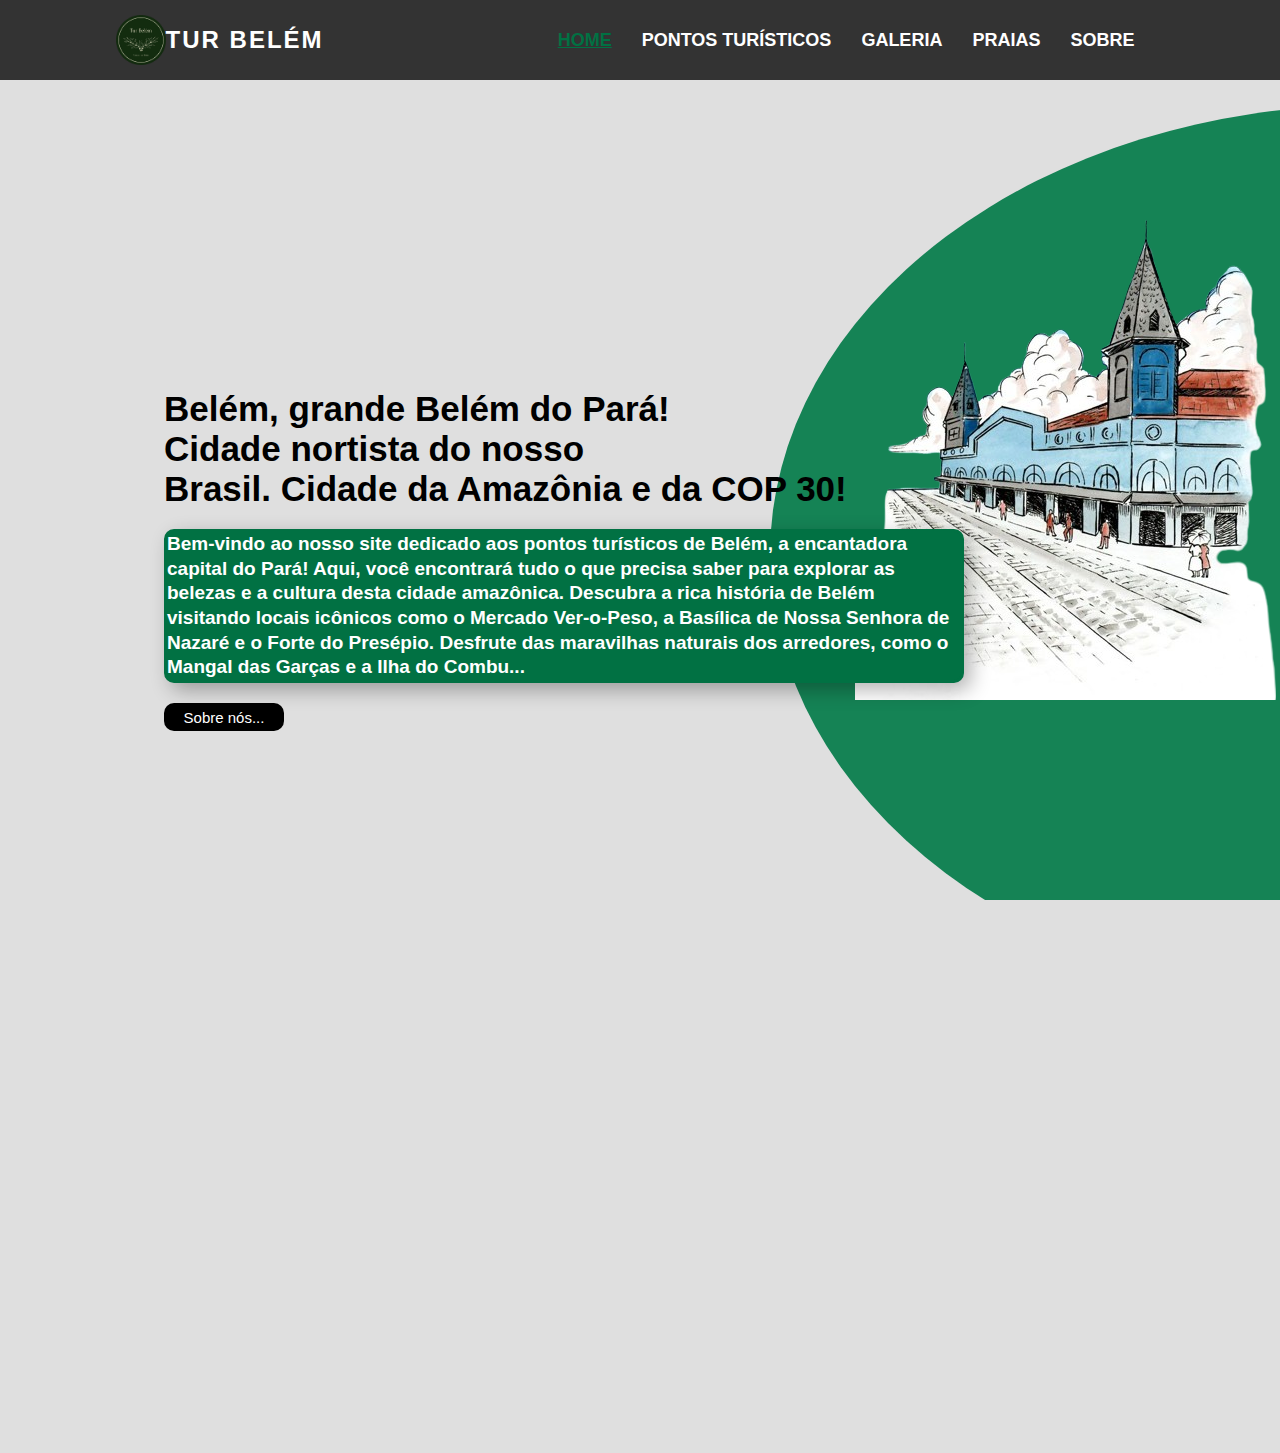
<file: index.html>
<html>
    <head>
        <title>Tur Belém</title>
        <link href="css/style.css" rel="stylesheet" />
        <meta name="viewport" content="width=device-width, initial-scale=1.0, maximum-scale=1.0">
    </head>
    <body>
        <header>
            <div class="navbar">
                <!-- Logo -->
                <img class="logo-img" src="tur imagens/logo 1.png" alt>
                <div class="logo">Tur Belém</div>

                <!-- Menu de navegação -->
                <ul class="menu">
                    <li class="active"><a href="#">Home</a></li>
                    <li><a href="pontos_turisticos.html">Pontos
                            Turísticos</a></li>
                    <li><a href="galeria.html">Galeria</a></li>
                    <li><a href="praias.html">Praias</a></li>
                    <li><a href="sobrenos.html">Sobre</a></li>
                </ul>

                <!-- Ícone de menu hamburguer para mobile -->
                <div class="hamburger" onclick="toggleMenu()">
                    <div class="bar"></div>
                    <div class="bar"></div>
                    <div class="bar"></div>
                </div>
            </div>
        </header>
        <section class="sobre">
            <div class="extras">
                <div class="imagem">
                    <img src="tur imagens/img1.png" />
                </div><!--imagem-->
            </div><!--extras-->
            <div class="center">
                <div class="texto-sobre">
                    <h1>Belém, grande Belém do Pará!<br />Cidade nortista do
                        nosso
                        <span><h1>Brasil. Cidade da Amazônia
                                e da COP 30!</span></h1>
                        <p>Bem-vindo ao nosso site dedicado aos pontos
                            turísticos de
                            Belém, a encantadora capital do Pará! Aqui, você
                            encontrará tudo o que precisa saber para explorar as
                            belezas e a cultura desta cidade amazônica. Descubra
                            a
                            rica história de Belém visitando locais icônicos
                            como o
                            Mercado Ver-o-Peso, a Basílica de Nossa Senhora de
                            Nazaré e o Forte do Presépio. Desfrute das
                            maravilhas
                            naturais dos arredores, como o Mangal das Garças e a
                            Ilha do Combu...</p>
                        <a href="sobrenos.html"><button>Sobre
                                nós...</button></a>
                    </div>
                </div>
            </section>
            <footer>
                <div class="footer-container">
                    <!-- Links de navegação do rodapé -->
                    <div class="footer-nav">
                        <h3>Explore</h3>
                        <ul>
                            <li><a href="index.html">Home</a></li>
                            <li><a href="pontos_turisticos.html">Pontos
                                    Turísticos</a></li>
                            <li><a href="galeria.html">Galeria</a></li>
                            <li><a href="page4.html">Praias</a></li>
                            <li><a href="sobrenos.html">Sobre</a></li>
                        </ul>
                    </div>

                    <!-- Informações de contato -->
                    <div class="footer-contact">
                        <h3>Contato</h3>
                    <p>Email: turbelem10@gmail.com</p>
                    <p>Telefone: (91) 4002-8922</p>
                    <p>Endereço: Avenida Gov. José Malcher, 1527 - Nazaré - Belém, PA</p>
                    </div>

                    <!-- Redes sociais -->
                    <div class="footer-social">
                        <h3>Siga-nos</h3>
                        <a href="https://www.facebook.com/profile.php?id=61570008834864&mibextid=ZbWKwL"><img src="tur imagens/facebook icon.png"
                                alt="Facebook"></a>
                        <a href="https://www.instagram.com/tur_belemweb?utm_source=ig_web_button_share_sheet&igsh=ZDNlZDc0MzIxNw=="><img src="tur imagens/insta.png"
                                alt="Instagram"></a>
                        <a href="https://x.com/TurBelem_?t=ne6fS6BIL2rIgweU--7zpA&s=09"><img src="tur imagens/twitter icon.png"
                                alt="Twitter"></a>
                    </div>
                </div>

                <!-- Direitos autorais -->
                <div class="footer-bottom">
                    <p>&copy; 2024 Tur Belém. Todos os direitos reservados.</p>
                </div>
            </footer>

            <script src="script/script.js"></script>
        </body>
    </html>
</file>
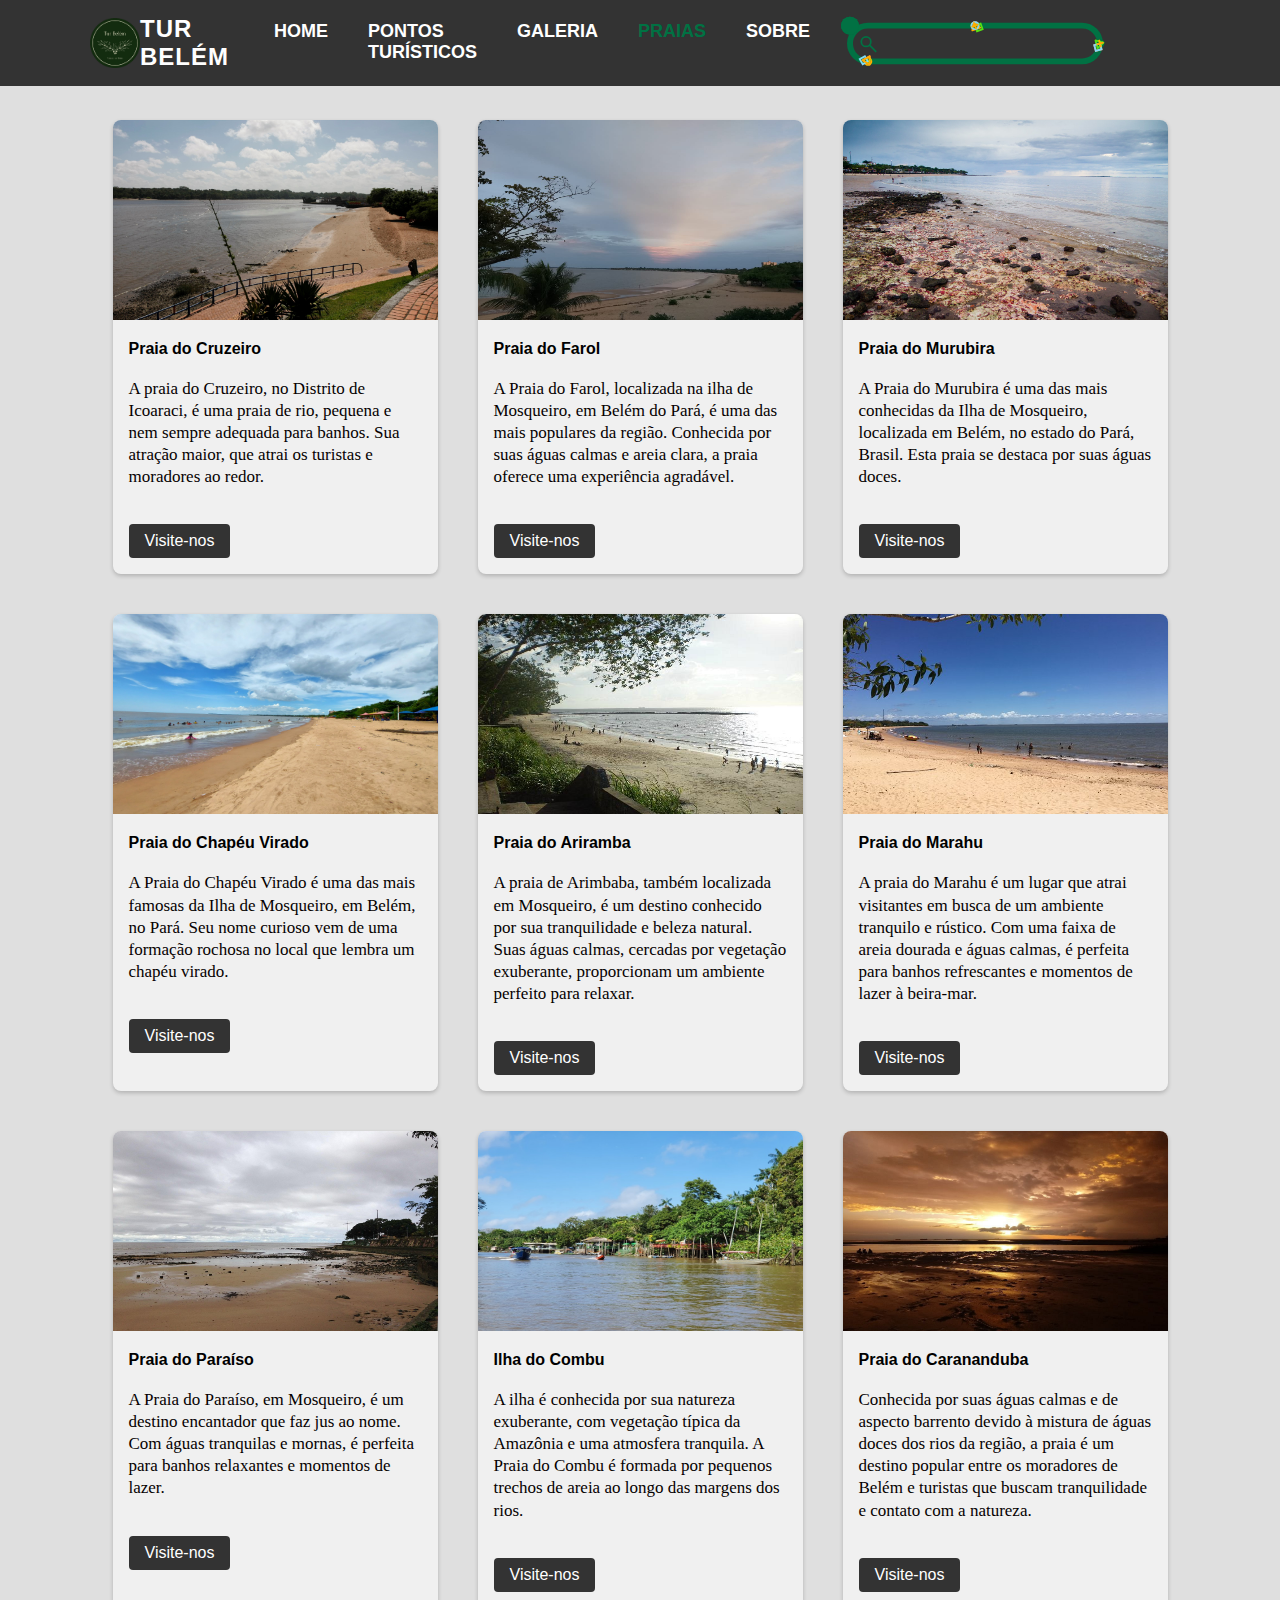
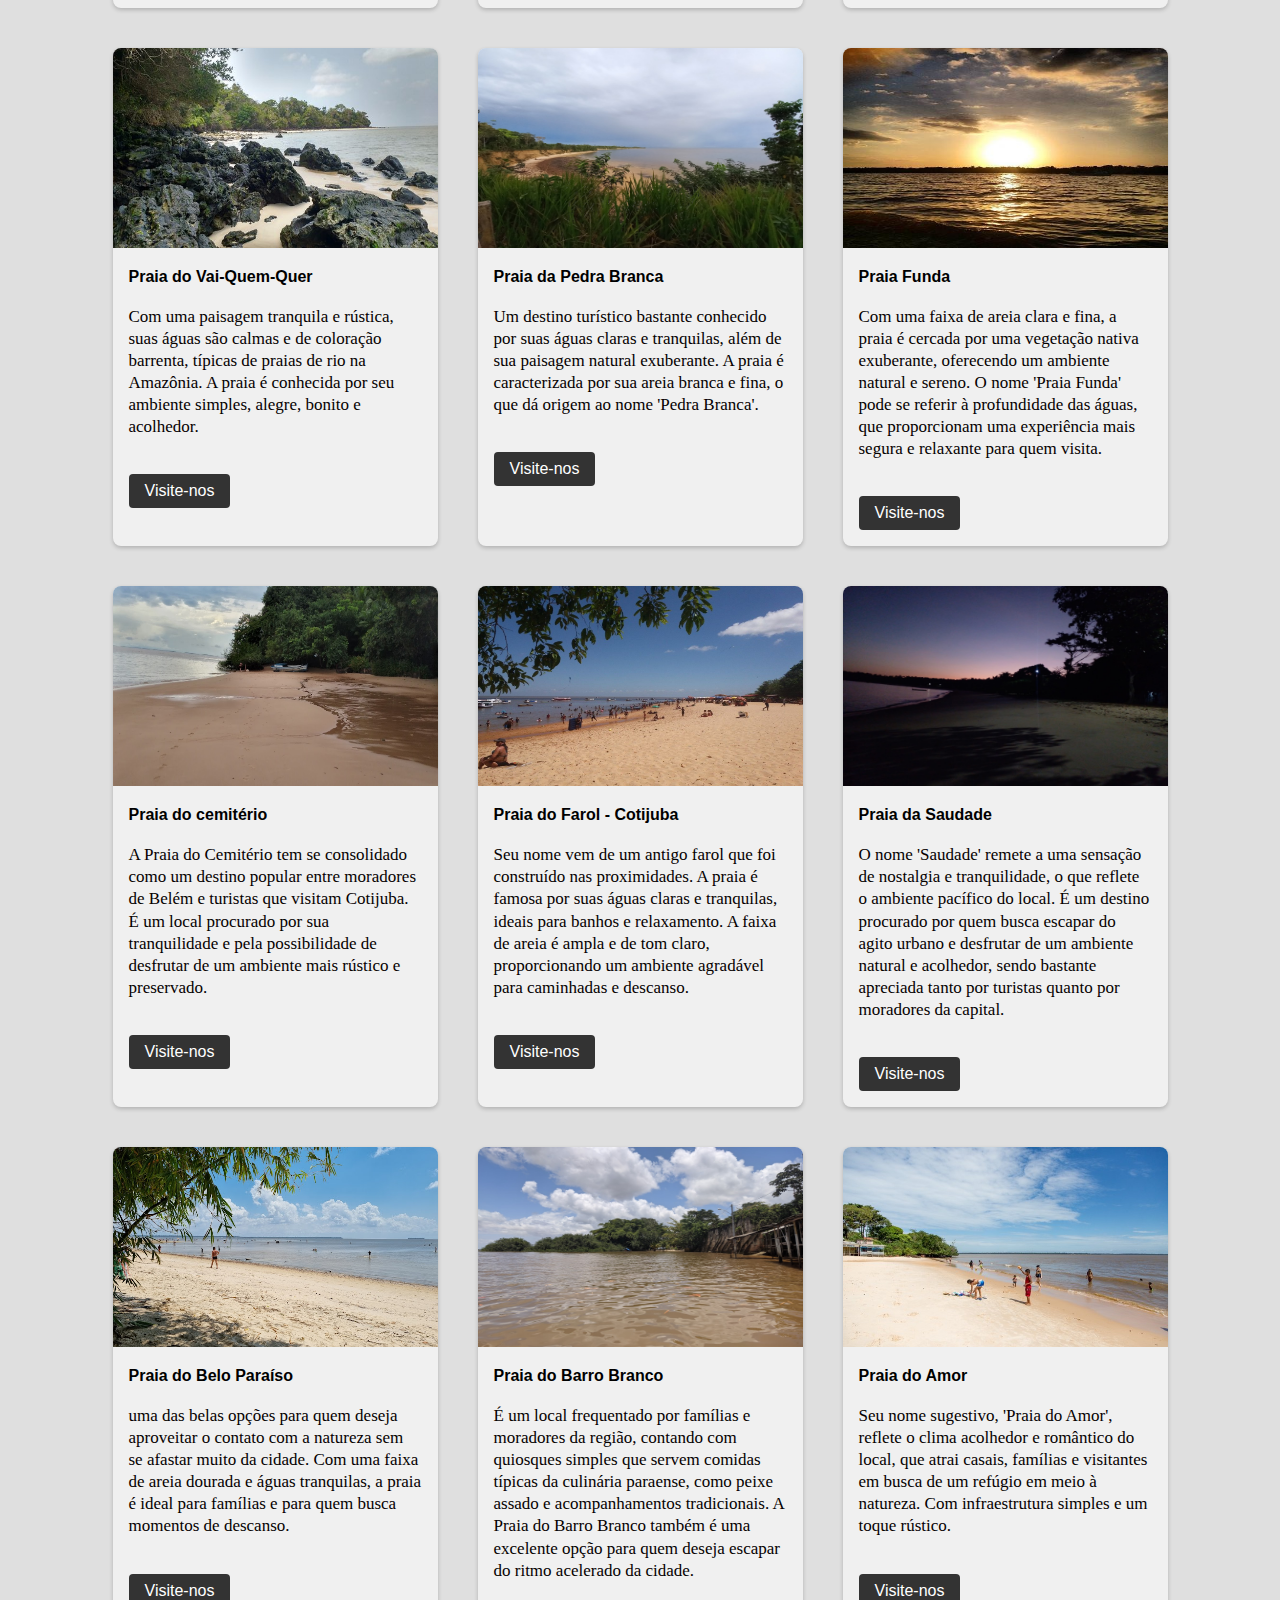
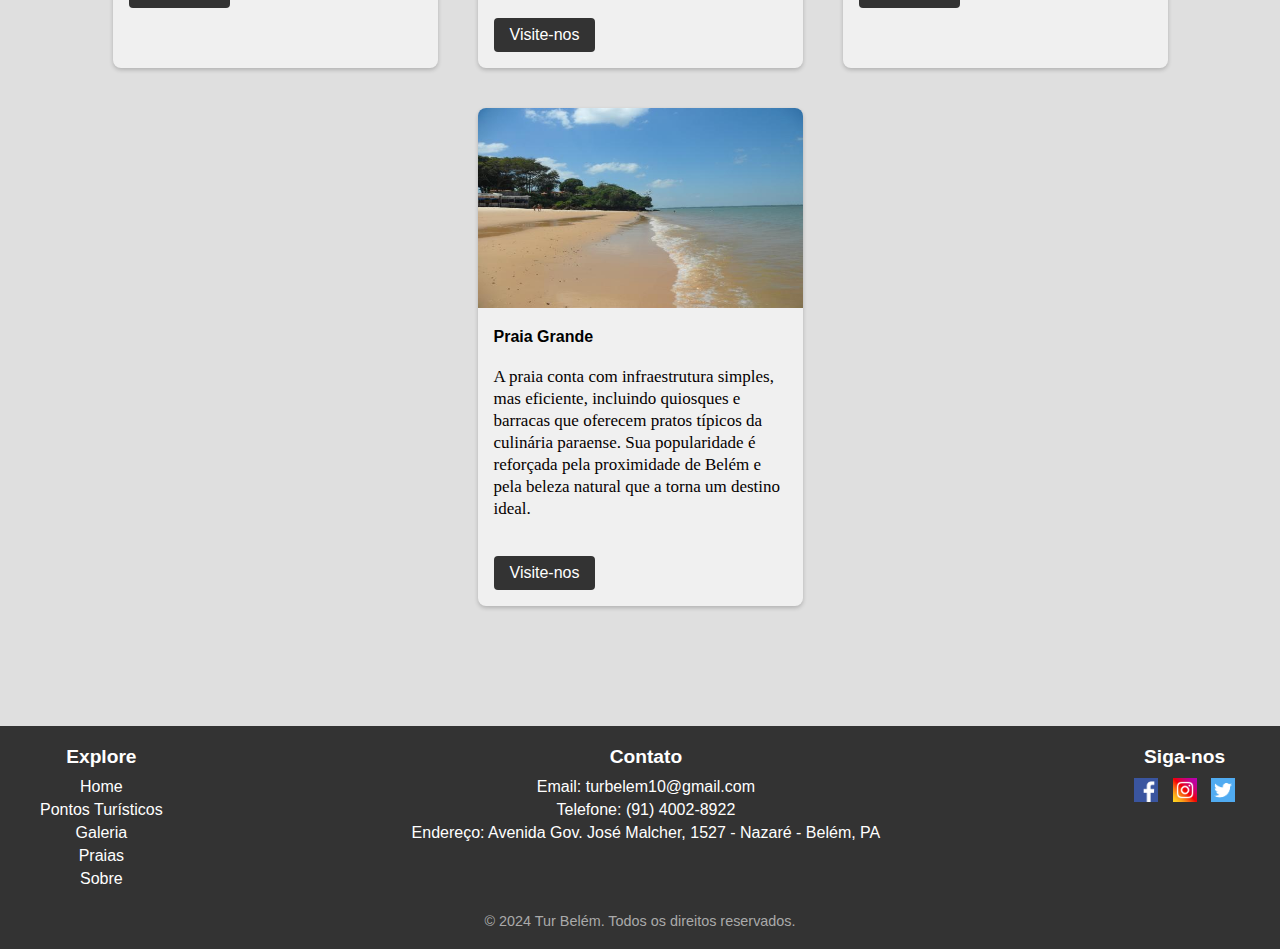
<file: praias.html>
<!DOCTYPE html>
<html>
    <head>
        <title>Tur Belém - Praias</title>
        <meta charset="utf-8">
        <meta name="viewport" content="width=device-width, initial-scale=1.0">
        <link rel="stylesheet" type="text/css" href="css/style_pontos_turisticos.css">
    </head>
    <body>
        <header>
            <div class="navbar">
                <!-- Logo -->
                <img class="logo-img" src="tur imagens/logo 1.png"
                    alt="Logo Tur Belém">
                <div class="logo">Tur Belém</div>

                <!-- Menu de navegação -->
                <ul class="menu">
                    <li><a href="index.html">Home</a></li>
                    <li><a href="pontos_turisticos.html">Pontos
                            Turísticos</a></li>
                    <li><a href="galeria.html">Galeria</a></li>
                    <li class="active"><a href="praias.html">Praias</a></li>
                    <li><a href="sobrenos.html">Sobre</a></li>
                    <li class="search-container">
                        <div id="search">
                            <svg viewBox="0 0 420 60"
                                xmlns="http://www.w3.org/2000/svg">
                                <rect class="bar" />
                                <g class="magnifier">
                                    <circle class="glass" />
                                    <line class="handle" x1="32" y1="32" x2="44"
                                        y2="44"></line>
                                </g>
                                <g class="sparks">
                                    <circle class="spark" />
                                    <circle class="spark" />
                                    <circle class="spark" />
                                </g>
                                <g class="burst pattern-one">
                                    <circle class="particle circle" />
                                    <path class="particle triangle" />
                                    <circle class="particle circle" />
                                    <path class="particle plus" />
                                    <rect class="particle rect" />
                                    <path class="particle triangle" />
                                </g>
                                <g class="burst pattern-two">
                                    <path class="particle plus" />
                                    <circle class="particle circle" />
                                    <path class="particle triangle" />
                                    <rect class="particle rect" />
                                    <circle class="particle circle" />
                                    <path class="particle plus" />
                                </g>
                                <g class="burst pattern-three">
                                    <circle class="particle circle" />
                                    <rect class="particle rect" />
                                    <path class="particle plus" />
                                    <path class="particle triangle" />
                                    <rect class="particle rect" />
                                    <path class="particle plus" />
                                </g>
                            </svg>
                            <input type="search" name="q" id="searchInput"
                                aria-label="Search for inspiration"
                                oninput="buscar()" />
                        </div>
                    </li>

                </ul>

                <!-- Ícone de menu hamburguer para mobile -->
                <div class="hamburger" onclick="toggleMenu()">
                    <div class="bar"></div>
                    <div class="bar"></div>
                    <div class="bar"></div>
                </div>
            </div>
        </header>

        <div id="card-container-praia" class="card-container"></div>

        <footer>
                <div class="footer-container">
                    <!-- Links de navegação do rodapé -->
                    <div class="footer-nav">
                        <h3>Explore</h3>
                        <ul>
                            <li><a href="index.html">Home</a></li>
                            <li><a href="pontos_turisticos.html">Pontos
                                    Turísticos</a></li>
                            <li><a href="galeria.html">Galeria</a></li>
                            <li><a href="praias.html">Praias</a></li>
                            <li><a href="sobrenos.html">Sobre</a></li>
                        </ul>
                    </div>

                    <!-- Informações de contato -->
                    <div class="footer-contact">
                        <h3>Contato</h3>
                    <p>Email: turbelem10@gmail.com</p>
                    <p>Telefone: (91) 4002-8922</p>
                    <p>Endereço: Avenida Gov. José Malcher, 1527 - Nazaré - Belém, PA</p>
                    </div>

                    <!-- Redes sociais -->
                    <div class="footer-social">
                        <h3>Siga-nos</h3>
                        <a href="https://www.facebook.com/profile.php?id=61570008834864&mibextid=ZbWKwL"><img src="tur imagens/facebook icon.png"
                            alt="Facebook"></a>
                        <a href="https://www.instagram.com/tur_belemweb?utm_source=ig_web_button_share_sheet&igsh=ZDNlZDc0MzIxNw=="><img src="tur imagens/insta.png"
                            alt="Instagram"></a>
                        <a href="https://x.com/TurBelem_?t=ne6fS6BIL2rIgweU--7zpA&s=09"><img src="tur imagens/twitter icon.png"
                            alt="Twitter"></a>
                    </div>
                </div>

                <!-- Direitos autorais -->
                <div class="footer-bottom">
                    <p>&copy; 2024 Tur Belém. Todos os direitos reservados.</p>
                </div>
            </footer>

        <script src="script/main.js"></script>
        <script src="script/criar_card.js"></script>
        <script src="script/script.js"></script>
    </body>
</html>
</file>
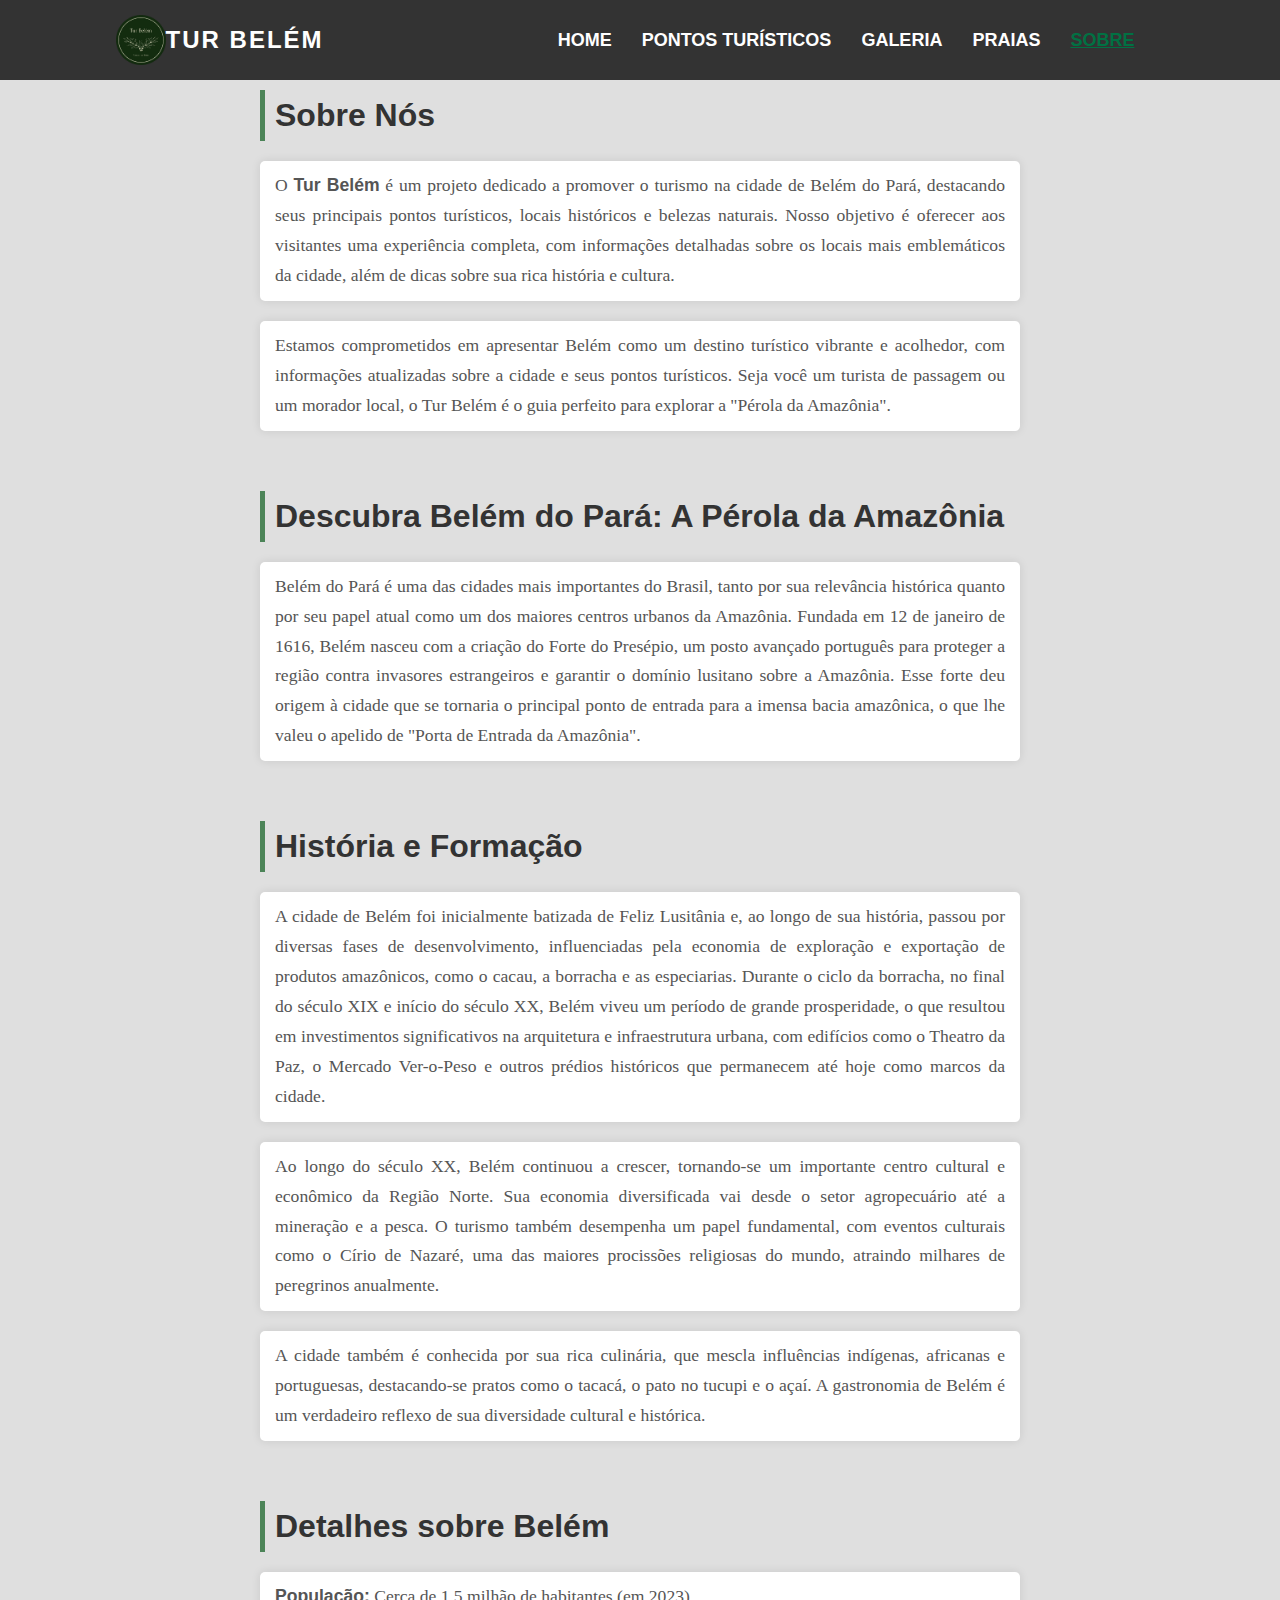
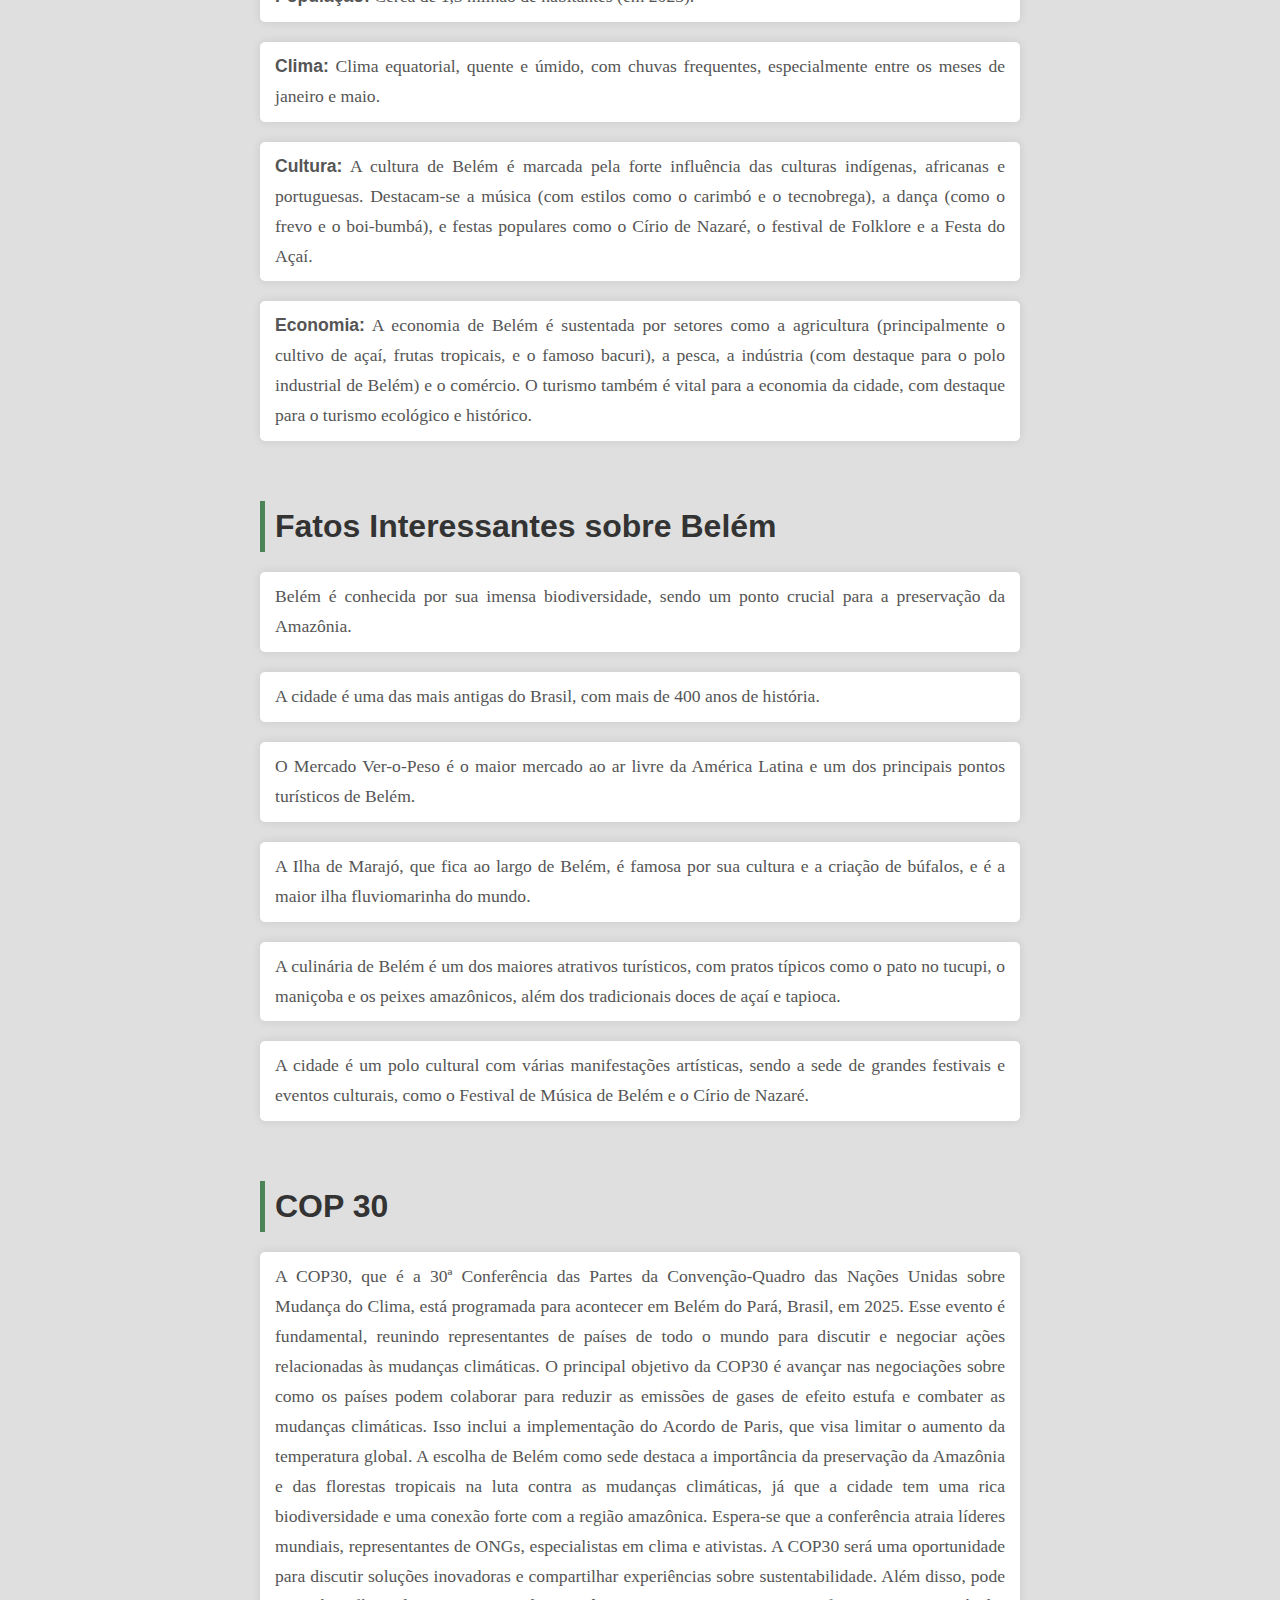
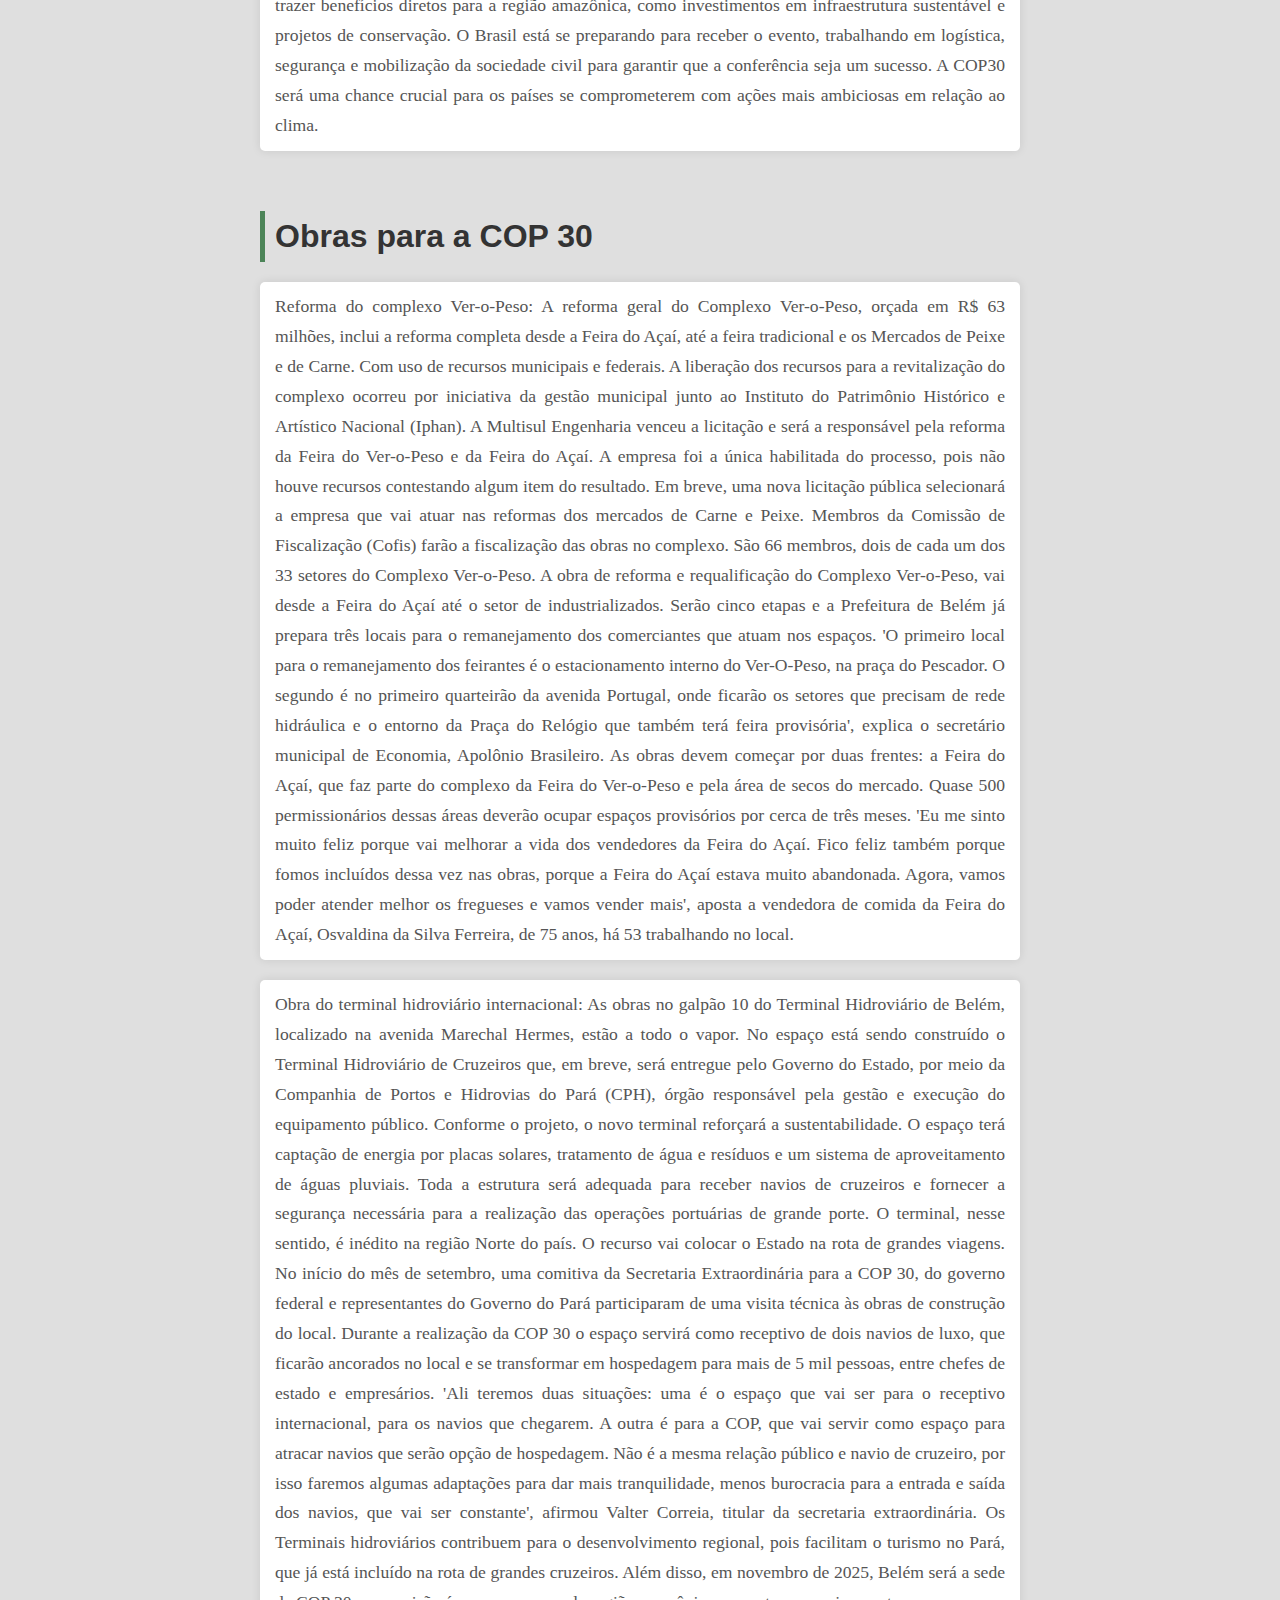
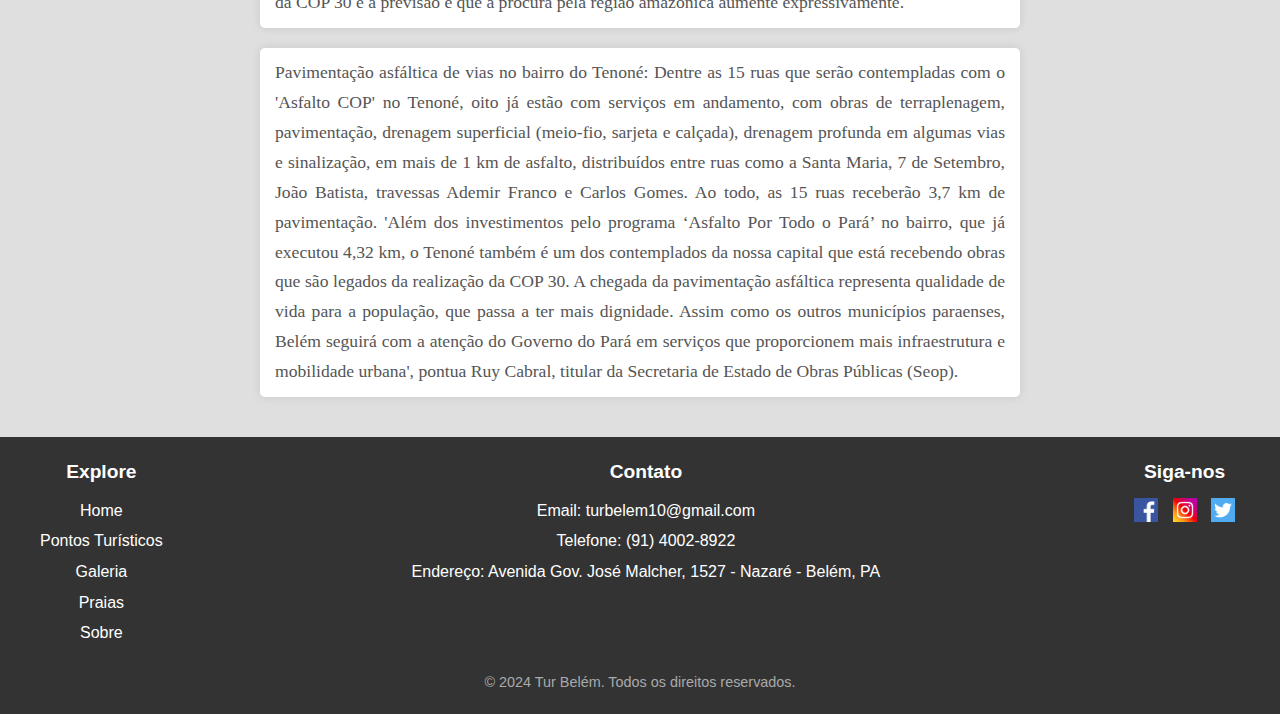
<file: sobrenos.html>
<!DOCTYPE html>
<html lang="pt-BR">
    <head>
        <meta charset="UTF-8">
        <meta name="viewport"
            content="width=device-width, initial-scale=1.0, maximum-scale=1.0">
        <title>Tur Belém - Sobre</title>
        <link href="css/style_sobre_nos.css" rel="stylesheet" />
    </head>
    <body>
        <header>
            <div class="navbar">
                <!-- Logo -->
                <img class="logo-img" src="tur imagens/logo 1.png"
                    alt="Logo Tur Belém">
                <div class="logo">Tur Belém</div>

                <!-- Menu de navegação -->
                <ul class="menu">
                    <li><a href="index.html">Home</a></li>
                    <li><a href="pontos_turisticos.html">Pontos Turísticos</a></li>
                    <li><a href="galeria.html">Galeria</a></li>
                    <li><a href="praias.html">Praias</a></li>
                    <li class="active"><a href="sobrenos.html">Sobre</a></li>
                </ul>

                <!-- Ícone de menu hamburguer para mobile -->
                <div class="hamburger" onclick="toggleMenu()">
                    <div class="bar"></div>
                    <div class="bar"></div>
                    <div class="bar"></div>
                </div>
            </div>
        </header>

        <div class="texto_sobre">
            <!-- Seção "Sobre Nós" -->
            <h1>Sobre Nós</h1>
            <p>O <strong>Tur Belém</strong> é um projeto dedicado a promover o
                turismo na cidade de Belém do Pará, destacando seus principais
                pontos turísticos, locais históricos e belezas naturais. Nosso
                objetivo é oferecer aos visitantes uma experiência completa, com
                informações detalhadas sobre os locais mais emblemáticos da
                cidade, além de dicas sobre sua rica história e cultura.</p>
            <p>Estamos comprometidos em apresentar Belém como um destino
                turístico vibrante e acolhedor, com informações atualizadas
                sobre a cidade e seus pontos turísticos. Seja você um turista de
                passagem ou um morador local, o Tur Belém é o guia perfeito para
                explorar a "Pérola da Amazônia".</p>

            <!-- Seção Descubra Belém -->
            <h1>Descubra Belém do Pará: A Pérola da Amazônia</h1>
            <p>Belém do Pará é uma das cidades mais importantes do Brasil, tanto
                por sua relevância histórica quanto por seu papel atual como um
                dos maiores centros urbanos da Amazônia. Fundada em 12 de
                janeiro de 1616, Belém nasceu com a criação do Forte do
                Presépio, um posto avançado português para proteger a região
                contra invasores estrangeiros e garantir o domínio lusitano
                sobre a Amazônia. Esse forte deu origem à cidade que se tornaria
                o principal ponto de entrada para a imensa bacia amazônica, o
                que lhe valeu o apelido de "Porta de Entrada da Amazônia".</p>

            <h1>História e Formação</h1>
            <p>A cidade de Belém foi inicialmente batizada de Feliz Lusitânia e,
                ao longo de sua história, passou por diversas fases de
                desenvolvimento, influenciadas pela economia de exploração e
                exportação de produtos amazônicos, como o cacau, a borracha e as
                especiarias. Durante o ciclo da borracha, no final do século XIX
                e início do século XX, Belém viveu um período de grande
                prosperidade, o que resultou em investimentos significativos na
                arquitetura e infraestrutura urbana, com edifícios como o
                Theatro da Paz, o Mercado Ver-o-Peso e outros prédios históricos
                que permanecem até hoje como marcos da cidade.</p>

            <p>Ao longo do século XX, Belém continuou a crescer, tornando-se um
                importante centro cultural e econômico da Região Norte. Sua
                economia diversificada vai desde o setor agropecuário até a
                mineração e a pesca. O turismo também desempenha um papel
                fundamental, com eventos culturais como o Círio de Nazaré, uma
                das maiores procissões religiosas do mundo, atraindo milhares de
                peregrinos anualmente.</p>

            <p>A cidade também é conhecida por sua rica culinária, que mescla
                influências indígenas, africanas e portuguesas, destacando-se
                pratos como o tacacá, o pato no tucupi e o açaí. A gastronomia
                de Belém é um verdadeiro reflexo de sua diversidade cultural e
                histórica.</p>

            <h1>Detalhes sobre Belém</h1>
            <p><strong>População:</strong> Cerca de 1,5 milhão de habitantes (em
                2023).</p>
            <p><strong>Clima:</strong> Clima equatorial, quente e úmido, com
                chuvas frequentes, especialmente entre os meses de janeiro e
                maio.</p>
            <p><strong>Cultura:</strong> A cultura de Belém é marcada pela forte
                influência das culturas indígenas, africanas e portuguesas.
                Destacam-se a música (com estilos como o carimbó e o
                tecnobrega), a dança (como o frevo e o boi-bumbá), e festas
                populares como o Círio de Nazaré, o festival de Folklore e a
                Festa do Açaí.</p>
            <p><strong>Economia:</strong> A economia de Belém é sustentada por
                setores como a agricultura (principalmente o cultivo de açaí,
                frutas tropicais, e o famoso bacuri), a pesca, a indústria (com
                destaque para o polo industrial de Belém) e o comércio. O
                turismo também é vital para a economia da cidade, com destaque
                para o turismo ecológico e histórico.</p>

            <h1>Fatos Interessantes sobre Belém</h1>
            <ul>
                <p>Belém é conhecida por sua imensa biodiversidade, sendo um
                    ponto crucial para a preservação da Amazônia.</p>
                <p>A cidade é uma das mais antigas do Brasil, com mais de 400
                    anos de história.</p>
                <p>O Mercado Ver-o-Peso é o maior mercado ao ar livre da
                    América Latina e um dos principais pontos turísticos de
                    Belém.</p>
                <p>A Ilha de Marajó, que fica ao largo de Belém, é famosa por
                    sua cultura e a criação de búfalos, e é a maior ilha
                    fluviomarinha do mundo.</p>
                <p>A culinária de Belém é um dos maiores atrativos turísticos,
                    com pratos típicos como o pato no tucupi, o maniçoba e os
                    peixes amazônicos, além dos tradicionais doces de açaí e
                    tapioca.</p>
                <p>A cidade é um polo cultural com várias manifestações
                    artísticas, sendo a sede de grandes festivais e eventos
                    culturais, como o Festival de Música de Belém e o Círio de
                    Nazaré.</p>
            <h1> COP 30</h1>
                <p>A COP30, que é a 30ª Conferência das Partes da Convenção-Quadro das Nações Unidas sobre Mudança do Clima, está programada para acontecer em Belém do Pará, Brasil, em 2025. Esse evento é fundamental, reunindo representantes de países de todo o mundo para discutir e negociar ações relacionadas às mudanças climáticas.

                    O principal objetivo da COP30 é avançar nas negociações sobre como os países podem colaborar para reduzir as emissões de gases de efeito estufa e combater as mudanças climáticas. Isso inclui a implementação do Acordo de Paris, que visa limitar o aumento da temperatura global. A escolha de Belém como sede destaca a importância da preservação da Amazônia e das florestas tropicais na luta contra as mudanças climáticas, já que a cidade tem uma rica biodiversidade e uma conexão forte com a região amazônica.
                    
                    Espera-se que a conferência atraia líderes mundiais, representantes de ONGs, especialistas em clima e ativistas. A COP30 será uma oportunidade para discutir soluções inovadoras e compartilhar experiências sobre sustentabilidade. Além disso, pode trazer benefícios diretos para a região amazônica, como investimentos em infraestrutura sustentável e projetos de conservação.
                    
                    O Brasil está se preparando para receber o evento, trabalhando em logística, segurança e mobilização da sociedade civil para garantir que a conferência seja um sucesso. A COP30 será uma chance crucial para os países se comprometerem com ações mais ambiciosas em relação ao clima.</p>
            <h1>Obras para a COP 30</h1>
            <p>Reforma do complexo Ver-o-Peso: A reforma geral do Complexo Ver-o-Peso, orçada em R$ 63 milhões, inclui a reforma completa desde a Feira do Açaí, até a feira tradicional e os Mercados de Peixe e de Carne. Com uso de recursos municipais e federais.  A liberação dos recursos para a revitalização do complexo ocorreu por iniciativa da gestão municipal junto ao Instituto do Patrimônio Histórico e Artístico Nacional (Iphan). A Multisul Engenharia venceu a licitação e será a responsável pela reforma da Feira do Ver-o-Peso e da Feira do Açaí. A empresa foi a única habilitada do processo, pois não houve recursos contestando algum item do resultado. Em breve, uma nova licitação pública selecionará a empresa que vai atuar nas reformas dos mercados de Carne e Peixe. Membros da Comissão de Fiscalização (Cofis) farão a fiscalização das obras no complexo. São 66 membros, dois de cada um dos 33 setores do Complexo Ver-o-Peso. A obra de reforma e requalificação do Complexo Ver-o-Peso, vai desde a Feira do Açaí até o setor de industrializados. Serão cinco etapas e a Prefeitura de Belém já prepara três locais para o remanejamento dos comerciantes que atuam nos espaços. 'O primeiro local para o remanejamento dos feirantes é o estacionamento interno do Ver-O-Peso, na praça do Pescador. O segundo é no primeiro quarteirão da avenida Portugal, onde ficarão os setores que precisam de rede hidráulica e o entorno da Praça do Relógio que também terá feira provisória', explica o secretário municipal de Economia, Apolônio Brasileiro. As obras devem começar por duas frentes: a Feira do Açaí, que faz parte do complexo da Feira do Ver-o-Peso e pela área de secos do mercado. Quase 500 permissionários dessas áreas deverão ocupar espaços provisórios por cerca de três meses. 'Eu me sinto muito feliz porque vai melhorar a vida dos vendedores da Feira do Açaí. Fico feliz também porque fomos incluídos dessa vez nas obras, porque a Feira do Açaí estava muito abandonada. Agora, vamos poder atender melhor os fregueses e vamos vender mais', aposta a vendedora de comida da Feira do Açaí, Osvaldina da Silva Ferreira, de 75 anos, há 53 trabalhando no local.</p>
            <p>Obra do terminal hidroviário internacional: As obras no galpão 10 do Terminal Hidroviário de Belém, localizado na avenida Marechal Hermes, estão a todo o vapor. No espaço está sendo construído o Terminal Hidroviário de Cruzeiros que, em breve, será entregue pelo Governo do Estado, por meio da Companhia de Portos e Hidrovias do Pará (CPH), órgão responsável pela gestão e execução do equipamento público. Conforme o projeto, o novo terminal reforçará a sustentabilidade. O espaço terá captação de energia por placas solares, tratamento de água e resíduos e um sistema de aproveitamento de águas pluviais. Toda a estrutura será adequada para receber navios de cruzeiros e fornecer a segurança necessária para a realização das operações portuárias de grande porte. O terminal, nesse sentido, é inédito na região Norte do país. O recurso vai colocar o Estado na rota de grandes viagens. No início do mês de setembro, uma comitiva da Secretaria Extraordinária para a COP 30, do governo federal e representantes do Governo do Pará participaram de uma visita técnica às obras de construção do local. Durante a realização da COP 30 o espaço servirá como receptivo de dois navios de luxo, que ficarão ancorados no local e se transformar em hospedagem para mais de 5 mil pessoas, entre chefes de estado e empresários. 'Ali teremos duas situações: uma é o espaço que vai ser para o receptivo internacional, para os navios que chegarem. A outra é para a COP, que vai servir como espaço para atracar navios que serão opção de hospedagem. Não é a mesma relação público e navio de cruzeiro, por isso faremos algumas adaptações para dar mais tranquilidade, menos burocracia para a entrada e saída dos navios, que vai ser constante', afirmou Valter Correia, titular da secretaria extraordinária. Os Terminais hidroviários contribuem para o desenvolvimento regional, pois facilitam o turismo no Pará, que já está incluído na rota de grandes cruzeiros. Além disso, em novembro de 2025, Belém será a sede da COP 30 e a previsão é que a procura pela região amazônica aumente expressivamente.</p>
            <p>Pavimentação asfáltica de vias no bairro do Tenoné: Dentre as 15 ruas que serão contempladas com o 'Asfalto COP' no Tenoné, oito já estão com serviços em andamento, com obras de terraplenagem, pavimentação, drenagem superficial (meio-fio, sarjeta e calçada), drenagem profunda em algumas vias e sinalização, em mais de 1 km de asfalto, distribuídos entre ruas como a Santa Maria, 7 de Setembro, João Batista, travessas Ademir Franco e Carlos Gomes. Ao todo, as 15 ruas receberão 3,7 km de pavimentação. 'Além dos investimentos pelo programa ‘Asfalto Por Todo o Pará’ no bairro, que já executou 4,32 km, o Tenoné também é um dos contemplados da nossa capital que está recebendo obras que são legados da realização da COP 30. A chegada da pavimentação asfáltica representa qualidade de vida para a população, que passa a ter mais dignidade. Assim como os outros municípios paraenses, Belém seguirá com a atenção do Governo do Pará em serviços que proporcionem mais infraestrutura e mobilidade urbana', pontua Ruy Cabral, titular da Secretaria de Estado de Obras Públicas (Seop).</p>
            
                </ul>
        </div>
        <footer>
                <div class="footer-container">
                    <!-- Links de navegação do rodapé -->
                    <div class="footer-nav">
                        <h3>Explore</h3>
                        <ul>
                            <li><a href="index.html">Home</a></li>
                            <li><a href="pontos_turisticos.html">Pontos
                                    Turísticos</a></li> 
                            <li><a href="galeria.html">Galeria</a></li>
                            <li><a href="praias.html">Praias</a></li>
                            <li><a href="sobrenos.html">Sobre</a></li>
                        </ul>
                    </div>

                    <!-- Informações de contato -->
                    <div class="footer-contact">
                        <h3>Contato</h3>
                        <p>Email: turbelem10@gmail.com</p>
                        <p>Telefone: (91) 4002-8922</p>
                        <p>Endereço: Avenida Gov. José Malcher, 1527 - Nazaré - Belém, PA</p>
                    </div>

                    <!-- Redes sociais -->
                    <div class="footer-social">
                        <h3>Siga-nos</h3>
                        <a href="https://www.facebook.com/profile.php?id=61570008834864&mibextid=ZbWKwL"><img src="tur imagens/facebook icon.png"
                            alt="Facebook"></a>
                            <a href="https://www.instagram.com/tur_belemweb?utm_source=ig_web_button_share_sheet&igsh=ZDNlZDc0MzIxNw=="><img src="tur imagens/insta.png"
                            alt="Instagram"></a>
                    <a href="https://x.com/TurBelem_?t=ne6fS6BIL2rIgweU--7zpA&s=09"><img src="tur imagens/twitter icon.png"
                            alt="Twitter"></a>
                    </div>
                </div>

                <!-- Direitos autorais -->
                <div class="footer-bottom">
                    <p>&copy; 2024 Tur Belém. Todos os direitos reservados.</p>
                </div>
            </footer>
        <script src="script/script.js"></script>
    </body>
</html>
</file>
<file: css/style_pontos_turisticos.css>
* {
    margin: 0;
    padding: 0;
    box-sizing: border-box;
    font-family: sans-serif;
}

::selection {
    background-color: #017143;
    color: #fff;
    transition: background-color 0.3s ease, color 0.3s ease;
}

.center {
    display: flex;
    flex-wrap: wrap;
    max-width: 1100px;
    margin: 0 auto;
    padding: 0 2%;
}

html,
body {
    height: 100%;
    background-color: #dfdfdf;
}

/* navbar */

/* Navbar */
header {
    background-color: #333;
    position: fixed;
    width: 100%;
    top: 0;
    left: 0;
    z-index: 1000;
    padding: 15px 0;
}

.navbar {
    max-width: 1100px;
    margin: 0 auto;

    display: flex;
    justify-content: space-between;
    align-items: center;
}

.navbar .logo {
    font-size: 24px;
    font-weight: bold;
    color: #fff;
    text-transform: uppercase;
    letter-spacing: 1px;
    cursor: pointer;
}

.navbar .logo-img {
    max-width: 50px;
}

.navbar .menu {
    list-style: none;
    display: flex;
    margin-left: auto;
    margin-right: 50px;
}

.navbar .menu li {
    margin-right: 40px;
    position: relative;
}

.navbar .menu li a {
    font-size: 18px;
    color: #fff;
    text-decoration: none;
    font-weight: bold;
    text-transform: uppercase;
    transition: color 0.3s ease, transform 0.3s ease;
}

.navbar .menu li a:hover {
    color: #017143;
    transform: translateY(-3px);
    text-decoration: underline;
    /* Efeito de elevação */
}

/* Animação para indicar o menu ativo */
.navbar .menu li.active a {
    color: #017143;
}

/* Responsividade */
@media (max-width: 768px) {

    html,
    body {
        overflow: auto;
    }

    .navbar .menu {
        flex-direction: column;
        align-items: center;
        position: absolute;
        top: 60px;
        left: 0;
        width: 100%;
        background-color: #333;
        display: none;
        /* Escondido por padrão */
    }

    .navbar .menu li {
        margin: 20px 0;
    }

    .navbar.active .menu {
        display: flex;
        /* Exibe o menu quando a navbar está ativa */
    }

    .navbar .hamburger {
        display: block;
        cursor: pointer;
        font-size: 30px;
        color: #fff;
    }

    .navbar .hamburger.open .bar {
        background-color: #017143;
        /* Muda a cor das barras quando aberto */
    }

    .navbar .hamburger .bar {
        width: 25px;
        height: 3px;
        background-color: #fff;
        margin: 5px 0;
        transition: all 0.3s ease;
    }

    .texto-sobre h1 {
        font-size: 32px;
    }

    .texto-sobre p {
        font-size: 15px;
        max-width: 90%;
    }

    .texto-sobre button {
        width: 120px;
        height: 35px;
    }
}

/* Estilo de busca */
.search-container {
    display: flex;
    align-items: center;
    margin-right: 20px;
}

#searchInput {
    padding: 8px 10px;
    border-radius: 20px;
    border: none;
    outline: none;
    font-size: 14px;
    color: #017143;
    background-color: #333;
    width: 180px;
    transition: width 0.4s ease;
}

#searchInput:focus {
    width: 250px;
}

/* Responsividade */
@media (max-width: 768px) {
    nav ul {
        flex-direction: column;
        align-items: flex-start;
    }

    nav ul li {
        width: 100%;
        text-align: center;
    }

    .search-container {
        width: 100%;
        display: flex;
        justify-content: center;
        margin-top: 10px;
    }

    #searchInput {
        width: 100%;
    }
}

/* Buscar */

#search {
    display: grid;
    grid-area: search;
    grid-template:
        "search" 45px
        / 250px;
    justify-content: center;
    align-content: center;
    justify-items: stretch;
    align-items: stretch;
    background: #333;
}

#search input {
    display: block;
    grid-area: search;
    -webkit-appearance: none;
    appearance: none;
    width: 100%;
    height: 100%;
    background: none;
    padding: 0 30px 0 60px;
    border: none;
    border-radius: 100px;
    font: 24px/1 system-ui, sans-serif;
    outline-offset: -8px;
}


#search svg {
    grid-area: search;
    overflow: visible;
    color: #017143;
    fill: none;
    stroke: currentColor;
}

.spark {
    fill: currentColor;
    stroke: none;
    r: 15;
}

.spark:nth-child(1) {
    animation:
        spark-radius 2.03s 1s both,
        spark-one-motion 2s 1s both;
}

@keyframes spark-radius {
    0% {
        r: 0;
        animation-timing-function: cubic-bezier(0, 0.3, 0, 1.57)
    }

    30% {
        r: 15;
        animation-timing-function: cubic-bezier(1, -0.39, 0.68, 1.04)
    }

    95% {
        r: 8
    }

    99% {
        r: 10
    }

    99.99% {
        r: 7
    }

    100% {
        r: 0
    }
}

@keyframes spark-one-motion {
    0% {
        transform: translate(-20%, 50%);
        animation-timing-function: cubic-bezier(0.63, 0.88, 0, 1.25)
    }

    20% {
        transform: rotate(-0deg) translate(0%, -50%);
        animation-timing-function: ease-in
    }

    80% {
        transform: rotate(-230deg) translateX(-20%) rotate(-100deg) translateX(15%);
        animation-timing-function: linear
    }

    100% {
        transform: rotate(-360deg) translate(30px, 100%);
        animation-timing-function: cubic-bezier(.64, .66, 0, .51)
    }
}

.spark:nth-child(2) {
    animation:
        spark-radius 2.03s 1s both,
        spark-two-motion 2.03s 1s both;
}

@keyframes spark-two-motion {
    0% {
        transform: translate(120%, 50%) rotate(-70deg) translateY(0%);
        animation-timing-function: cubic-bezier(0.36, 0.18, 0.94, 0.55)
    }

    20% {
        transform: translate(90%, -80%) rotate(60deg) translateY(-80%);
        animation-timing-function: cubic-bezier(0.16, 0.77, 1, 0.4)
    }

    40% {
        transform: translate(110%, -50%) rotate(-30deg) translateY(-120%);
        animation-timing-function: linear
    }

    70% {
        transform: translate(100%, -50%) rotate(120deg) translateY(-100%);
        animation-timing-function: linear
    }

    80% {
        transform: translate(95%, 50%) rotate(80deg) translateY(-150%);
        animation-timing-function: cubic-bezier(.64, .66, 0, .51)
    }

    100% {
        transform: translate(100%, 50%) rotate(120deg) translateY(0%)
    }
}

.spark:nth-child(3) {
    animation:
        spark-radius 2.05s 1s both,
        spark-three-motion 2.03s 1s both;
}

@keyframes spark-three-motion {
    0% {
        transform: translate(50%, 100%) rotate(-40deg) translateX(0%);
        animation-timing-function: cubic-bezier(0.62, 0.56, 1, 0.54)
    }

    30% {
        transform: translate(40%, 70%) rotate(20deg) translateX(20%);
        animation-timing-function: cubic-bezier(0, 0.21, 0.88, 0.46)
    }

    40% {
        transform: translate(65%, 20%) rotate(-50deg) translateX(15%);
        animation-timing-function: cubic-bezier(0, 0.24, 1, 0.62)
    }

    60% {
        transform: translate(60%, -40%) rotate(-50deg) translateX(20%);
        animation-timing-function: cubic-bezier(0, 0.24, 1, 0.62)
    }

    70% {
        transform: translate(70%, -0%) rotate(-180deg) translateX(20%);
        animation-timing-function: cubic-bezier(0.15, 0.48, 0.76, 0.26)
    }

    100% {
        transform: translate(70%, -0%) rotate(-360deg) translateX(0%) rotate(180deg) translateX(20%);
    }
}




.burst {
    stroke-width: 3;
}

.burst :nth-child(2n) {
    color: #ff783e
}

.burst :nth-child(3n) {
    color: #ffab00
}

.burst :nth-child(4n) {
    color: #55e214
}

.burst :nth-child(5n) {
    color: #82d9f5
}

.circle {
    r: 6;
}

.rect {
    width: 10px;
    height: 10px;
}

.triangle {
    d: path("M0,-6 L7,6 L-7,6 Z");
    stroke-linejoin: round;
}

.plus {
    d: path("M0,-5 L0,5 M-5,0L 5,0");
    stroke-linecap: round;
}




.burst:nth-child(4) {
    transform: translate(30px, 100%) rotate(150deg);
}

.burst:nth-child(5) {
    transform: translate(50%, 0%) rotate(-20deg);
}

.burst:nth-child(6) {
    transform: translate(100%, 50%) rotate(75deg);
}

.burst * {}

@keyframes particle-fade {

    0%,
    100% {
        opacity: 0
    }

    5%,
    80% {
        opacity: 1
    }
}

.burst :nth-child(1) {
    animation: particle-fade 600ms 2.95s both, particle-one-move 600ms 2.95s both;
}

.burst :nth-child(2) {
    animation: particle-fade 600ms 2.95s both, particle-two-move 600ms 2.95s both;
}

.burst :nth-child(3) {
    animation: particle-fade 600ms 2.95s both, particle-three-move 600ms 2.95s both;
}

.burst :nth-child(4) {
    animation: particle-fade 600ms 2.95s both, particle-four-move 600ms 2.95s both;
}

.burst :nth-child(5) {
    animation: particle-fade 600ms 2.95s both, particle-five-move 600ms 2.95s both;
}

.burst :nth-child(6) {
    animation: particle-fade 600ms 2.95s both, particle-six-move 600ms 2.95s both;
}

@keyframes particle-one-move {
    0% {
        transform: rotate(0deg) translate(-5%) scale(0.0001, 0.0001)
    }

    100% {
        transform: rotate(-20deg) translateX(8%) scale(0.5, 0.5)
    }
}

@keyframes particle-two-move {
    0% {
        transform: rotate(0deg) translate(-5%) scale(0.0001, 0.0001)
    }

    100% {
        transform: rotate(0deg) translateX(8%) scale(0.5, 0.5)
    }
}

@keyframes particle-three-move {
    0% {
        transform: rotate(0deg) translate(-5%) scale(0.0001, 0.0001)
    }

    100% {
        transform: rotate(20deg) translateX(8%) scale(0.5, 0.5)
    }
}

@keyframes particle-four-move {
    0% {
        transform: rotate(0deg) translate(-5%) scale(0.0001, 0.0001)
    }

    100% {
        transform: rotate(-35deg) translateX(12%)
    }
}

@keyframes particle-five-move {
    0% {
        transform: rotate(0deg) translate(-5%) scale(0.0001, 0.0001)
    }

    100% {
        transform: rotate(0deg) translateX(12%)
    }
}

@keyframes particle-six-move {
    0% {
        transform: rotate(0deg) translate(-5%) scale(0.0001, 0.0001)
    }

    100% {
        transform: rotate(35deg) translateX(12%)
    }
}



.bar {
    width: 100%;
    height: 100%;
    ry: 50%;
    stroke-width: 10;
    animation: bar-in 900ms 3s both;
}

@keyframes bar-in {
    0% {
        stroke-dasharray: 0 180 0 226 0 405 0 0
    }

    100% {
        stroke-dasharray: 0 0 181 0 227 0 405 0
    }
}

.magnifier {
    animation: magnifier-in 600ms 3.6s both;
    transform-box: fill-box;
}

@keyframes magnifier-in {
    0% {
        transform: translate(20px, 8px) rotate(-45deg) scale(0.01, 0.01);
    }

    50% {
        transform: translate(-4px, 8px) rotate(-45deg);
    }

    100% {
        transform: translate(0px, 0px) rotate(0deg);
    }
}

.magnifier .glass {
    cx: 27;
    cy: 27;
    r: 8;
    stroke-width: 3;
}

.magnifier .handle {
    x1: 32;
    y1: 32;
    x2: 44;
    y2: 44;
    stroke-width: 3;
}



#results {
    grid-area: results;
    background: hsl(0, 0%, 95%);
}

/* Card */
.card-container {
    display: flex;
    justify-content: center;
    flex-wrap: wrap;
    margin-top: 100px;
}

.card {
    width: 325px;
    background-color: #f0f0f0;
    border-radius: 8px;
    overflow: hidden;
    box-shadow: 0px 2px 4px rgba(0, 0, 0, 0.2);
    margin: 20px;
}

.card img {
    width: 100%;
    height: 200px;
}

.card-content {
    padding: 16px;
}

.card-content h3 {
    font-size: 16px;
    margin-bottom: 8px;
}

.card-content p {
    margin: 20px 0;
    color: #050000;
    font-size: 17px;
    line-height: 1.3;
    font-family: Cambria, Cochin, Georgia, Times, 'Times New Roman', serif;
}

.button {
    display: inline-block;
    padding: 8px 16px;
    background-color: #333;
    text-decoration: none;
    border-radius: 4px;
    margin-top: 16px;
    color: #fff;
}

.button:hover {
    color: #fff;
    background-color: #017143;
    animation-duration: 1s;
}

/* Rodapé */
footer {
    background-color: #333;
    color: #fff;
    padding: 20px;
    margin-top: 100px;
    text-align: center;
}

/* Container principal do rodapé */
.footer-container {
    display: flex;
    justify-content: space-between;
    flex-wrap: wrap;
    max-width: 1200px;
    margin: 0 auto;
}

/* Título das seções do rodapé */
.footer-container h3 {
    margin-bottom: 10px;
    font-size: 1.2em;
}

/* Navegação do rodapé */
.footer-nav ul {
    list-style: none;
    padding: 0;
}

.footer-nav ul li {
    margin: 5px 0;
}

.footer-nav ul li a {
    color: #fff;
    text-decoration: none;
    transition: color 0.3s ease;
}

.footer-nav ul li a:hover {
    color: #017143;
    text-decoration: underline;
}

/* Contato do rodapé */
.footer-contact p {
    margin: 5px 0;
}

/* Redes sociais do rodapé */
.footer-social a {
    display: inline-block;
    margin: 0 5px;
    transition: transform 0.3s ease;
}

.footer-social a:hover {
    transform: scale(1.1);
}

.footer-social img {
    width: 24px;
    height: 24px;
}

/* Linha inferior do rodapé */
.footer-bottom {
    margin-top: 20px;
    font-size: 0.9em;
    color: #aaa;
}

/* Responsividade para telas menores */
@media (max-width: 768px) {
    .footer-container {
        flex-direction: column;
        align-items: center;
        text-align: center;
    }

    .footer-container>div {
        margin-bottom: 20px;
        /* Espaço entre as seções do rodapé */
    }

    .footer-social {
        margin-top: 10px;
    }
}

@media (max-width: 480px) {

    .footer-container h3 {
        font-size: 1em;
        /* Reduz o tamanho do título em telas muito pequenas */
    }

    .footer-nav ul li a {
        font-size: 0.9em;
        /* Reduz o tamanho dos links */
    }

    .footer-bottom {
        font-size: 0.8em;
    }
}
</file>
<file: css/style_sobre_nos.css>
* {
    margin: 0px;
    padding: 0px;
    box-sizing: border-box;
    font-family: sans-serif;
}

.center {
    display: flex;
    flex-wrap: wrap;
    max-width: 1100px;
    margin: 0 auto;
    padding: 0 2%;
}

body {
    padding-top: 30px;
    background-color: #dfdfdf;
    color: #333;
    line-height: 1.6;
}

header {
    background-color: #333;
    position: fixed;
    width: 100%;
    top: 0;
    left: 0;
    z-index: 1000;
    padding: 15px 0;
}

.navbar {
    max-width: 1100px;
    margin: 0 auto;
    padding: 0 2%;
    display: flex;
    justify-content: space-between;
    align-items: center;
}

.navbar .logo {
    font-size: 24px;
    font-weight: bold;
    color: #fff;
    text-transform: uppercase;
    letter-spacing: 2px;
    cursor: pointer;
}

.navbar .logo-img {
    max-width: 50px;
}

.navbar .menu {
    list-style: none;
    display: flex;
    margin-left: auto;
}

.navbar .menu li {
    margin-right: 30px;
    position: relative;
}

.navbar .menu li a {
    font-size: 18px;
    color: #fff;
    text-decoration: none;
    font-weight: bold;
    text-transform: uppercase;
    transition: color 0.3s ease, transform 0.3s ease;
}

.navbar .menu li a:hover {
    color: #017143;
    transform: translateY(-3px);
    /* Efeito de elevação */
}

/* Animação para indicar o menu ativo */
.navbar .menu li.active a {
    color: #017143;
    text-decoration: underline;
}

/* Responsividade */
@media (max-width: 768px) {
    .navbar .menu {
        flex-direction: column;
        align-items: center;
        position: absolute;
        top: 60px;
        left: 0;
        width: 100%;
        background-color: #333;
        display: none;
        /* Escondido por padrão */
    }

    .navbar .menu li {
        margin: 20px 0;
    }

    .navbar.active .menu {
        display: flex;
        /* Exibe o menu quando a navbar está ativa */
    }

    .navbar .hamburger {
        display: block;
        cursor: pointer;
        font-size: 30px;
        color: #fff;
    }

    .navbar .hamburger.open .bar {
        background-color: #017143;
        /* Muda a cor das barras quando aberto */
    }

    .navbar .hamburger .bar {
        width: 25px;
        height: 3px;
        background-color: #fff;
        margin: 5px 0;
        transition: all 0.3s ease;
    }
}

.texto_sobre {
    max-width: 800px;
    margin: 40px auto;
    padding: 0 20px;

}

.texto_sobre h1 {
    margin-top: 60px;
    margin-bottom: 20px;
    font-size: 2rem;
    color: #333;
    text-align: left;
    border-left: 5px solid rgb(76, 132, 88);
    padding-left: 10px;
}

.texto_sobre p {
    margin: 20px 0;
    text-align: justify;
    line-height: 1.7;
    color: #555;
    padding: 10px 15px;
    background-color: #fff;
    border-radius: 5px;
    font-size: 1.1rem;
    font-family: 'Cambria', Georgia, serif;
    font-weight: 400;
    box-shadow: 0px 0px 10px rgba(0, 0, 0, 0.1);

}

@media (max-width: 768px) {
    .menu {
        flex-direction: column;
        align-items: flex-end;
    }

    .menu li {
        margin-bottom: 10px;
    }

    .texto_sobre h1 {
        font-size: 1.8rem;
    }

    .texto_sobre p {
        font-size: 1rem;
    }
}

/* Rodapé */
footer {
    background-color: #333;
    color: #fff;
    padding: 20px;
    text-align: center;
}

/* Container principal do rodapé */
.footer-container {
    display: flex;
    justify-content: space-between;
    flex-wrap: wrap;
    max-width: 1200px;
    margin: 0 auto;
}

/* Título das seções do rodapé */
.footer-container h3 {
    margin-bottom: 10px;
    font-size: 1.2em;
}

/* Navegação do rodapé */
.footer-nav ul {
    list-style: none;
    padding: 0;
}

.footer-nav ul li {
    margin: 5px 0;
}

.footer-nav ul li a {
    color: #fff;
    text-decoration: none;
    transition: color 0.3s ease;
}

.footer-nav ul li a:hover {
    color: #017143;
    text-decoration: underline;
}

/* Contato do rodapé */
.footer-contact p {
    margin: 5px 0;
}

/* Redes sociais do rodapé */
.footer-social a {
    display: inline-block;
    margin: 0 5px;
    transition: transform 0.3s ease;
}

.footer-social a:hover {
    transform: scale(1.1);
}

.footer-social img {
    width: 24px;
    height: 24px;
}

/* Linha inferior do rodapé */
.footer-bottom {
    margin-top: 20px;
    font-size: 0.9em;
    color: #aaa;
}

/* Responsividade para telas menores */
@media (max-width: 768px) {
    .footer-container {
        flex-direction: column;
        align-items: center;
        text-align: center;
    }

    .footer-container>div {
        margin-bottom: 20px;
        /* Espaço entre as seções do rodapé */
    }

    .footer-social {
        margin-top: 10px;
    }
}

@media (max-width: 480px) {
    .footer {
        margin-top: 1000px;
    }

    .footer-container h3 {
        font-size: 1em;
        /* Reduz o tamanho do título em telas muito pequenas */
    }

    .footer-nav ul li a {
        font-size: 0.9em;
        /* Reduz o tamanho dos links */
    }

    .footer-bottom {
        font-size: 0.8em;
    }
}
</file>
<file: css/style.css>
/* Reset de estilos para garantir consistência */
* {
    margin: 0;
    padding: 0;
    box-sizing: border-box;
    font-family: 'Arial', sans-serif;
}

::selection {
    background-color: #017143;
    color: #fff;
    transition: background-color 0.3s ease, color 0.3s ease;
}

html,
body {
    height: 100%;
    overflow-x: hidden;
    /* Evita rolagem horizontal */
    background-color: #dfdfdf;
}

/* Centralização de conteúdo */
.center {
    align-content: center;
    display: flex;
    flex-wrap: wrap;
    max-width: 1100px;
    margin: 0 0 0 100px;
    padding: 0 2%;
}

/* Cabeçalho */
/* Navbar */
header {
    background-color: #333;
    position: fixed;
    width: 100%;
    top: 0;
    left: 0;
    z-index: 1000;
    padding: 15px 0;
}

.navbar {
    max-width: 1100px;
    margin: 0 auto;
    padding: 0 2%;
    display: flex;
    justify-content: space-between;
    align-items: center;
}

.navbar .logo {
    font-size: 24px;
    font-weight: bold;
    color: #fff;
    text-transform: uppercase;
    letter-spacing: 2px;
    cursor: pointer;
}

.navbar .logo-img {
    max-width: 50px;
}

.navbar .menu {
    list-style: none;
    display: flex;
    margin-left: auto;
}

.navbar .menu li {
    margin-right: 30px;
    position: relative;
}

.navbar .menu li a {
    font-size: 18px;
    color: #fff;
    text-decoration: none;
    font-weight: bold;
    text-transform: uppercase;
    transition: color 0.3s ease, transform 0.3s ease;
}

.navbar .menu li a:hover {
    color: #017143;
    transform: translateY(-3px);
    /* Efeito de elevação */
}

/* Animação para indicar o menu ativo */
.navbar .menu li.active a {
    color: #017143;
    text-decoration: underline;
}

/* Responsividade */
@media (max-width: 768px) {

    html,
    body {
        overflow: auto;
    }

    .navbar .menu {
        flex-direction: column;
        align-items: center;
        position: absolute;
        top: 60px;
        left: 0;
        width: 100%;
        background-color: #333;
        display: none;
        /* Escondido por padrão */
    }

    .navbar .menu li {
        margin: 20px 0;
    }

    .navbar.active .menu {
        display: flex;
        /* Exibe o menu quando a navbar está ativa */
    }

    .navbar .hamburger {
        display: block;
        cursor: pointer;
        font-size: 30px;
        color: #fff;
    }

    .navbar .hamburger.open .bar {
        background-color: #017143;
        /* Muda a cor das barras quando aberto */
    }

    .navbar .hamburger .bar {
        width: 25px;
        height: 3px;
        background-color: #fff;
        margin: 5px 0;
        transition: all 0.3s ease;
    }

    .texto-sobre h1 {
        font-size: 32px;
    }

    .texto-sobre p {
        padding: 2px;
        font-size: 15px;
        max-width: 90%;
    }

    .texto-sobre button {
        width: 120px;
        height: 35px;
    }

    .center {
        margin: 100px 0 0 0;
    }
}

/* Seção Sobre */
section.sobre {
    height: calc(100% - 200px);
    position: relative;
    display: flex;
    justify-content: flex-start;
    align-items: center;
    padding: 40px;
    margin-top: 80px;
    /* Garante que a seção sobre não fique sobre a navbar */
}

/* Forma circular */
.extras {
    position: absolute;
    margin-top: 250px;
    right: -690px;
    width: 1200px;
    height: 900px;
    border-radius: 50%;
    background-color: #027a48ea;
    z-index: 0;
}

.imagem {
    position: absolute;
    left: 85px;
    top: 2px;
    z-index: -1;
    width: auto;
    height: auto;
    max-width: 100%;
}

.texto-sobre {
    text-align: left;
    margin-top: 280px;
    z-index: 1;
}

.texto-sobre h1 {
    font-size: 35px;
    color: #000;
    font-weight: bold;
    margin-bottom: 20px;
}

.texto-sobre p {
    color: #fff;
    background-color: #017143;
    font-size: 19px;
    font-weight: bold;
    max-width: 800px;
    line-height: 1.3;
    margin-bottom: 20px;
    border: 3px solid #017143;
    border-radius: 10px;
    box-shadow: 7px 7px 20px rgba(0, 0, 0, 0.3);
}

.texto-sobre button {
    border: 0;
    background-color: black;
    font-size: 15px;
    color: white;
    border-radius: 10px;
    width: 120px;
    height: 28px;
    cursor: pointer;
    transition: background-color 0.3s ease, color 0.3s ease;
}

.texto-sobre button:hover {
    background-color: rgb(76, 132, 88);
    color: #fff;
}

/* Rodapé */
footer {
    background-color: #333;
    color: #fff;
    padding: 20px;
    margin-top: 450px;
    text-align: center;
    z-index: 1;
}

/* Container principal do rodapé */
.footer-container {
    display: flex;
    justify-content: space-between;
    flex-wrap: wrap;
    max-width: 1200px;
    margin: 0 auto;
}

/* Título das seções do rodapé */
.footer-container h3 {
    margin-bottom: 10px;
    font-size: 1.2em;
}

/* Navegação do rodapé */
.footer-nav ul {
    list-style: none;
    padding: 0;
}

.footer-nav ul li {
    margin: 5px 0;
}

.footer-nav ul li a {
    color: #fff;
    text-decoration: none;
    transition: color 0.3s ease;
}

.footer-nav ul li a:hover {
    color: #017143;
    text-decoration: underline;
}

/* Contato do rodapé */
.footer-contact p {
    margin: 5px 0;
}

/* Redes sociais do rodapé */
.footer-social a {
    display: inline-block;
    margin: 0 5px;
    transition: transform 0.3s ease;
}

.footer-social a:hover {
    transform: scale(1.1);
}

.footer-social img {
    width: 24px;
    height: 24px;
}

/* Linha inferior do rodapé */
.footer-bottom {
    margin-top: 20px;
    font-size: 0.9em;
    color: #aaa;
}

/* Responsividade para telas menores */
@media (max-width: 768px) {
    .footer-container {
        flex-direction: column;
        align-items: center;
        text-align: center;
    }

    .footer-container>div {
        margin-bottom: 20px;
        /* Espaço entre as seções do rodapé */
    }

    .footer-social {
        margin-top: 10px;
    }
}

@media (max-width: 480px) {
    .footer {
        margin-top: 1000px;
    }

    .footer-container h3 {
        font-size: 1em;
        /* Reduz o tamanho do título em telas muito pequenas */
    }

    .footer-nav ul li a {
        font-size: 0.9em;
        /* Reduz o tamanho dos links */
    }

    .footer-bottom {
        font-size: 0.8em;
    }
}
</file>
